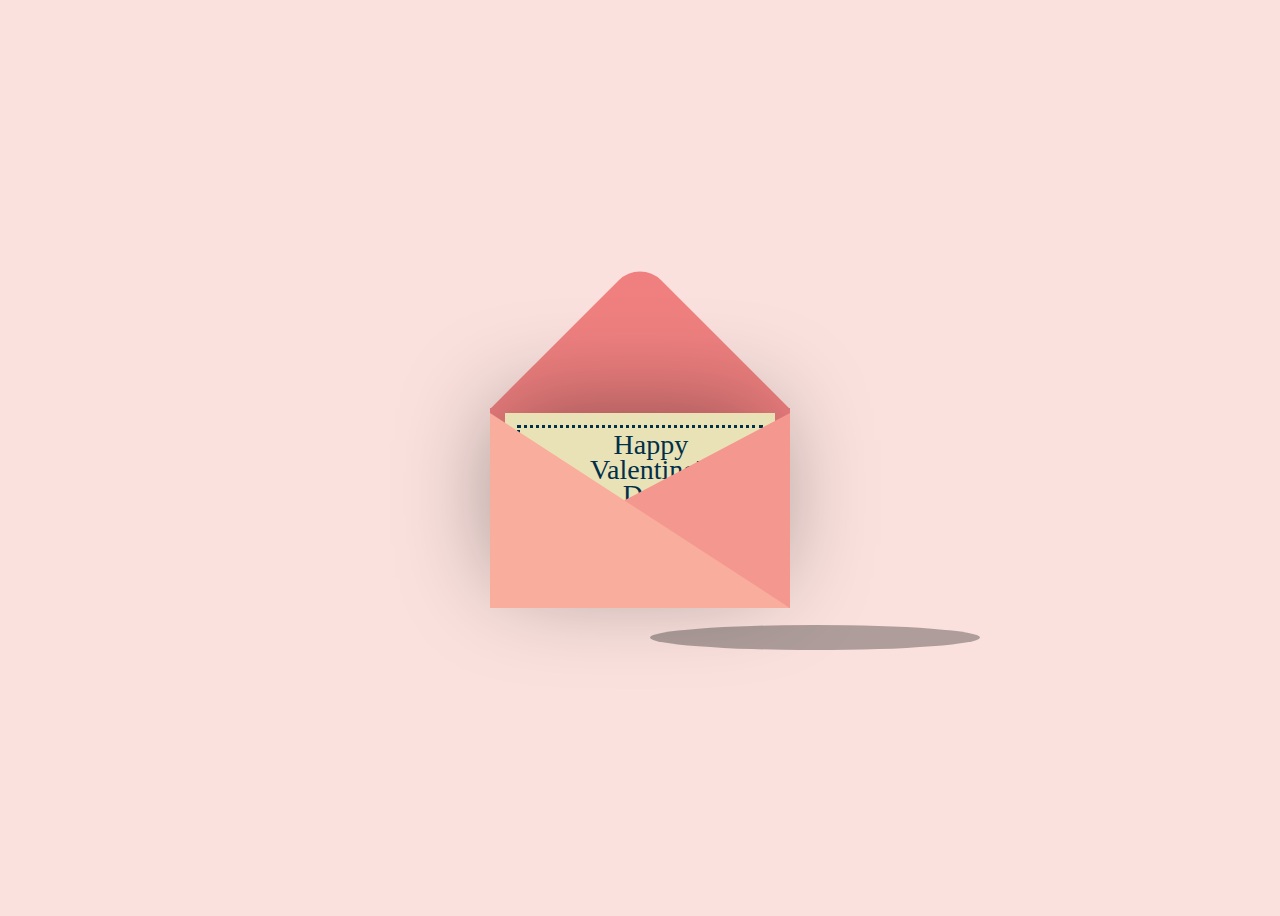
<file: index.html>
<!DOCTYPE html>
<html lang="en">

<head>
    <!-- coding by helpme_coder -->
    <meta charset="UTF-8">
    <meta name="viewport" content="width=device-width, initial-scale=1.0">
    <title>Valentines day card | @helpme_coder</title>
    <link rel="stylesheet" href="style.css">
    <script src="https://code.jquery.com/jquery-3.6.4.min.js"></script>

</head>

<body>
    <div class="container">
        <div class="valentines">
            <div class="envelope"></div>
            <div class="front"></div>
            <div class="card">
                <div class="text">Happy</br> Valentine's</br> Day!</div>
                <div class="heart"></div>
            </div>
        </div>
    </div>
    <div class="shadow"></div>
    </div>
    <script src="script.js"></script>
</body>

</html>
</file>
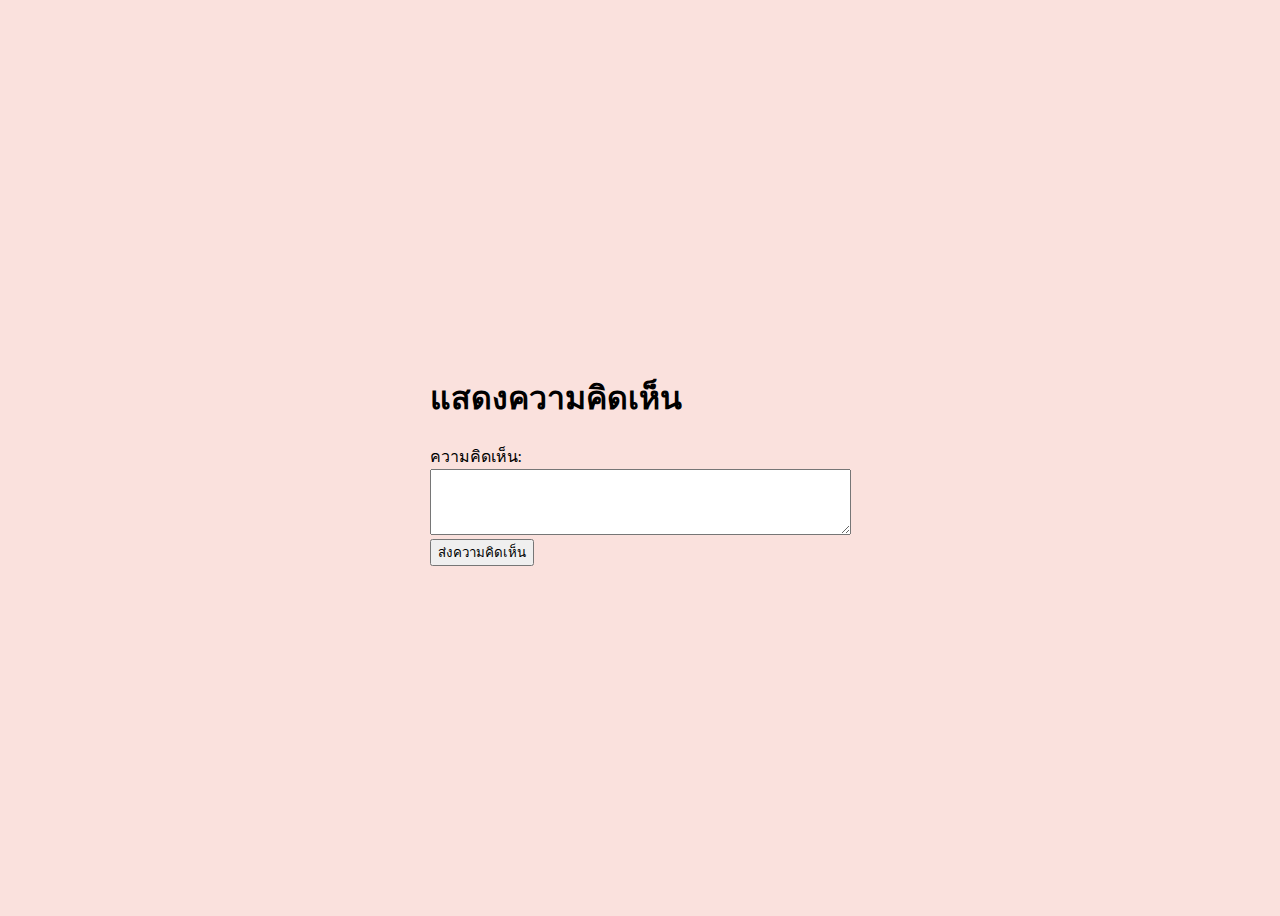
<file: comment.html>
<!DOCTYPE html>
<html lang="en">
<head>
    <meta charset="UTF-8">
    <meta name="viewport" content="width=device-width, initial-scale=1.0">
    <title>แสดงความคิดเห็น</title>
    <link rel="stylesheet" href="style.css">
    <script src="https://code.jquery.com/jquery-3.6.4.min.js"></script>
</head>
<body>
    <div class="container">
        <h1>แสดงความคิดเห็น</h1>
        <form id="commentForm">
            <label for="comment">ความคิดเห็น:</label><br>
            <textarea id="comment" name="comment" rows="4" cols="50"></textarea><br>
            <input type="submit" value="ส่งความคิดเห็น">
        </form>
        <div id="commentsContainer">
            <!-- ความคิดเห็นจะปรากฏที่นี่ -->
        </div>
    </div>

    <script src="script.js"></script>


 
   



</body>
</html>
</file>
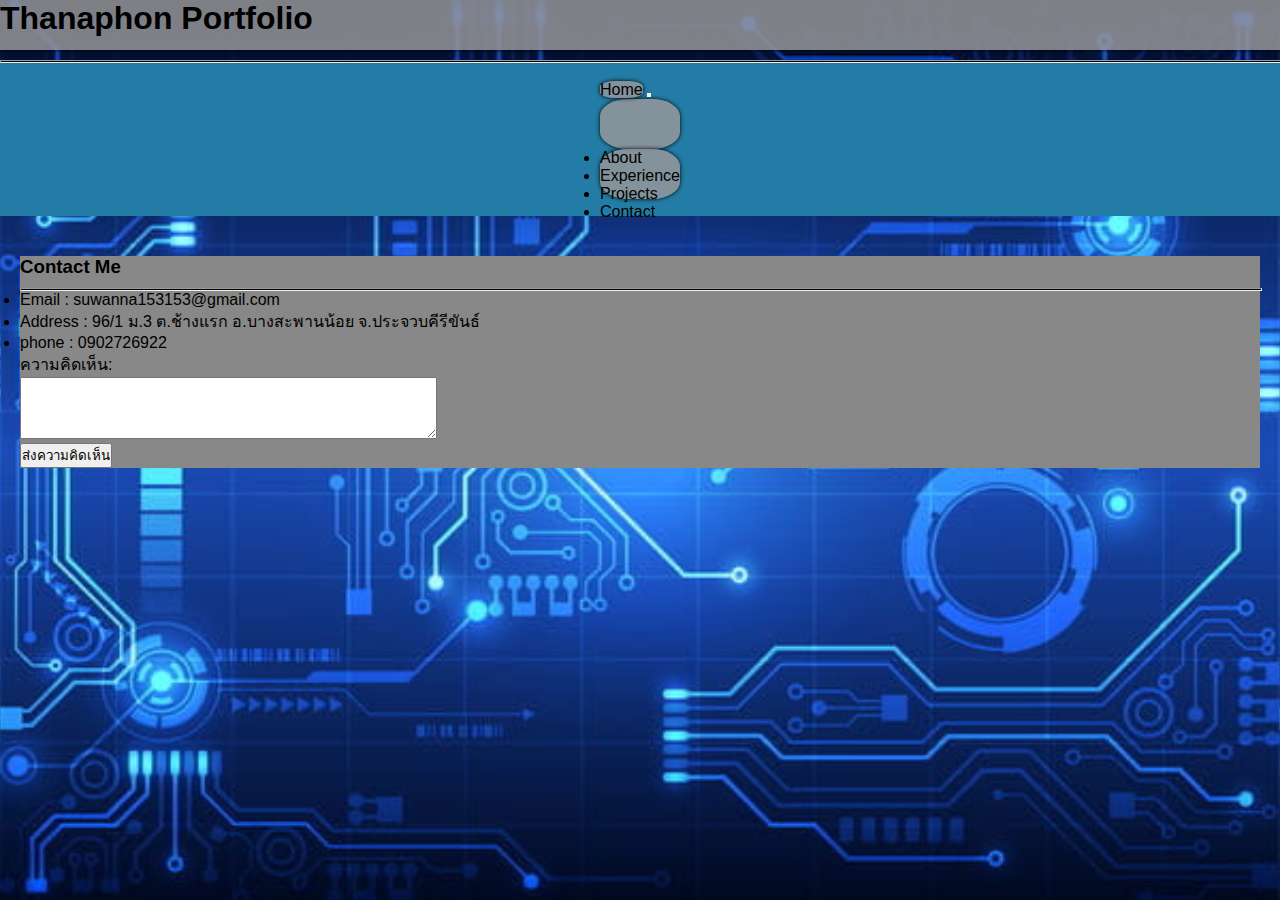
<file: contact.html>
<!doctype html>
<html lang="en">

<head>
  <title>Contact Me</title>
    <!-- Required meta tags -->
    <meta charset="utf-8" />
    <meta name="viewport" content="width=device-width, initial-scale=1, shrink-to-fit=no" />

    <!-- Bootstrap CSS v5.2.1 -->
    <link href="https://cdn.jsdelivr.net/npm/bootstrap@5.3.2/dist/css/bootstrap.min.css" rel="stylesheet"
        integrity="sha384-T3c6CoIi6uLrA9TneNEoa7RxnatzjcDSCmG1MXxSR1GAsXEV/Dwwykc2MPK8M2HN" crossorigin="anonymous" />
        <link href="./assets/css/main.css" rel="stylesheet" />
      </head>

<body>
    <div class="container bg-light fw-bold"style="min-height: 750px;">

        <div w3-include-html="herder.html"></div>

        <div class="container box-profile ">
          <!-- <hr> -->
           <div class="d-flex justify-content-center ">
               <div class="col-md-7 border border-dark p-3 rounded shadow-lg">
                   <h3>Contact Me</h3>
                   <hr class="mb-8">
                   <!-- <h4>My Skill</h4> -->

                   <ul>
                       <li>Email : suwanna153153@gmail.com</li>
                       <li>Address : 96/1 ม.3 ต.ช้างแรก อ.บางสะพานน้อย จ.ประจวบคีรีขันธ์</li>
                       <li>phone : 0902726922</li>
                      
                   </ul>
                   
                   <form action="process_comment.php" method="post">
                    <label for="comment">ความคิดเห็น:</label><br>
                    <textarea id="comment" name="comment" rows="4" cols="50"></textarea><br>
                    <input type="submit" value="ส่งความคิดเห็น">
                  </form>
                  

               </div>
     
           </div>
       </div>
        <div class="py-2"></div>

    
    </div>



    <!-- Bootstrap JavaScript Libraries -->
    <script src="https://cdn.jsdelivr.net/npm/@popperjs/core@2.11.8/dist/umd/popper.min.js"
        integrity="sha384-I7E8VVD/ismYTF4hNIPjVp/Zjvgyol6VFvRkX/vR+Vc4jQkC+hVqc2pM8ODewa9r"
        crossorigin="anonymous"></script>

    <script src="https://cdn.jsdelivr.net/npm/bootstrap@5.3.2/dist/js/bootstrap.min.js"
        integrity="sha384-BBtl+eGJRgqQAUMxJ7pMwbEyER4l1g+O15P+16Ep7Q9Q+zqX6gSbd85u4mG4QzX+"
        crossorigin="anonymous"></script>
</body>
<style>

</style>

<script>
    includeHTML();
    function includeHTML() {
      var z, i, elmnt, file, xhttp;
      /* Loop through a collection of all HTML elements: */
      z = document.getElementsByTagName("*");
      for (i = 0; i < z.length; i++) {
        elmnt = z[i];
        /*search for elements with a certain atrribute:*/
        file = elmnt.getAttribute("w3-include-html");
        if (file) {
          /* Make an HTTP request using the attribute value as the file name: */
          xhttp = new XMLHttpRequest();
          xhttp.onreadystatechange = function() {
            if (this.readyState == 4) {
              if (this.status == 200) {elmnt.innerHTML = this.responseText;}
              if (this.status == 404) {elmnt.innerHTML = "Page not found.";}
              /* Remove the attribute, and call this function once more: */
              elmnt.removeAttribute("w3-include-html");
              includeHTML();
            }
          }
          xhttp.open("GET", file, true);
          xhttp.send();
          /* Exit the function: */
          return;
        }
      }
    }
    </script>

</html>
</file>
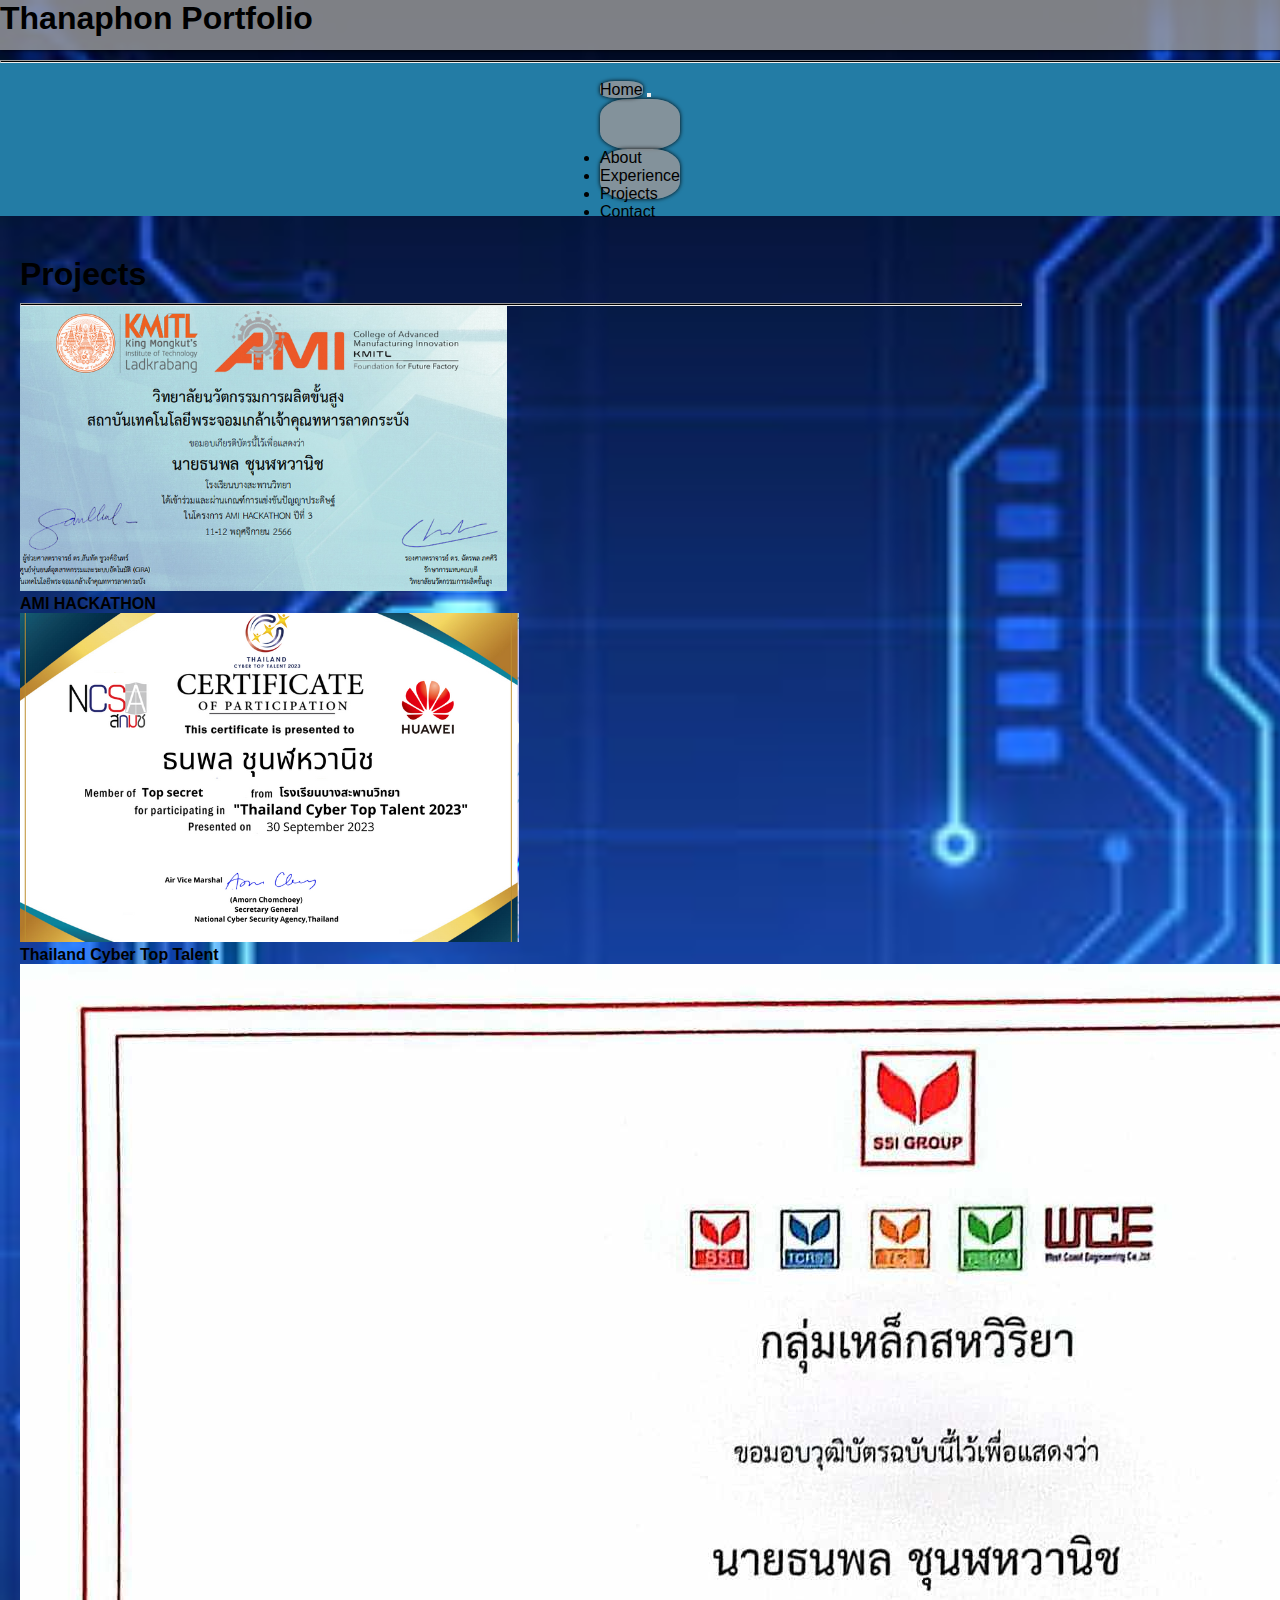
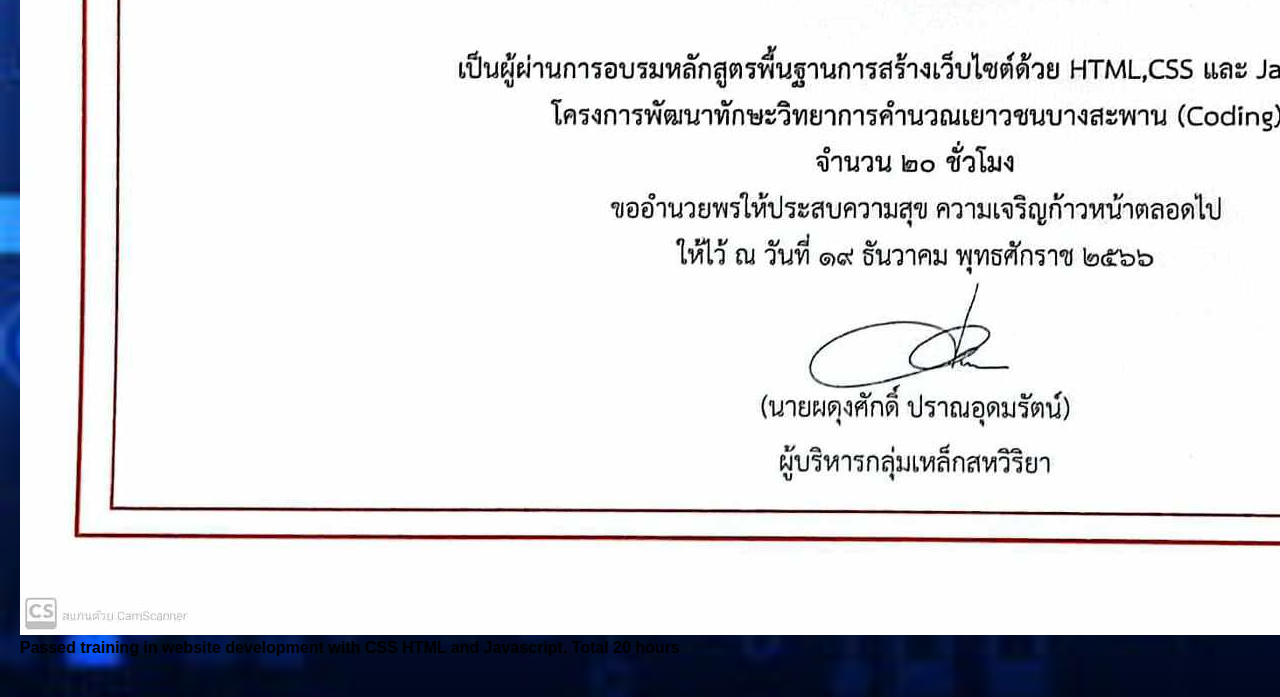
<file: projects.html>
<!doctype html>
<html lang="en">

<head>
    <title>Projects</title>
    <!-- Required meta tags -->
    <meta charset="utf-8" />
    <meta name="viewport" content="width=device-width, initial-scale=1, shrink-to-fit=no" />

    <!-- Bootstrap CSS v5.2.1 -->
    <link href="https://cdn.jsdelivr.net/npm/bootstrap@5.3.2/dist/css/bootstrap.min.css" rel="stylesheet"
        integrity="sha384-T3c6CoIi6uLrA9TneNEoa7RxnatzjcDSCmG1MXxSR1GAsXEV/Dwwykc2MPK8M2HN" crossorigin="anonymous" />
        <link href="assets/css/main.css" rel="stylesheet" />
      </head>

<body>
    <div class="container bg-light fw-bold">

        <div w3-include-html="herder.html"></div>

        <div class="container box-profile">
            <h1 class="text-center">Projects</h1>
            <hr>

            <div class="row row-cols-1 row-cols-md-3 g-3">
                <div class="col">
                  <div class="card h-100">
                    <img src="./assets/img/ami.png" class="card-img-top" >
                    <div class="card-body">
                      <h4 class="card-title text-center">AMI HACKATHON</h4>
                      <!-- <p class="card-text">This is a longer card with supporting text below as a natural lead-in to additional content. This content is a little bit longer.</p> -->
                    </div>
                  </div>
                </div>
                <div class="col">
                    <div class="card h-100">
                      <img src="./assets/img/cyber.png" class="card-img-top" >
                      <div class="card-body">
                        <h4 class="card-title text-center">Thailand Cyber Top Talent</h4>
                        <!-- <p class="card-text">This is a longer card with supporting text below as a natural lead-in to additional content. This content is a little bit longer.</p> -->
                      </div>
                    </div>
                  </div>
                  <div class="col">
                    <div class="card h-100">
                      <img src="./assets/img/ssa.jpg" class="card-img-top" >
                      <div class="card-body">
                        <h4 class="card-title text-center">Passed training in website development with CSS HTML and Javascript. Total 20 hours</h4>
                        <!-- <p class="card-text">This is a longer card with supporting text below as a natural lead-in to additional content. This content is a little bit longer.</p> -->
                      </div>
                    </div>
                  </div>

              </div>

        </div>
        <div class="py-2"></div>

    
    </div>



    <!-- Bootstrap JavaScript Libraries -->
    <script src="https://cdn.jsdelivr.net/npm/@popperjs/core@2.11.8/dist/umd/popper.min.js"
        integrity="sha384-I7E8VVD/ismYTF4hNIPjVp/Zjvgyol6VFvRkX/vR+Vc4jQkC+hVqc2pM8ODewa9r"
        crossorigin="anonymous"></script>

    <script src="https://cdn.jsdelivr.net/npm/bootstrap@5.3.2/dist/js/bootstrap.min.js"
        integrity="sha384-BBtl+eGJRgqQAUMxJ7pMwbEyER4l1g+O15P+16Ep7Q9Q+zqX6gSbd85u4mG4QzX+"
        crossorigin="anonymous"></script>
</body>


<script>
    includeHTML();
    function includeHTML() {
      var z, i, elmnt, file, xhttp;
      /* Loop through a collection of all HTML elements: */
      z = document.getElementsByTagName("*");
      for (i = 0; i < z.length; i++) {
        elmnt = z[i];
        /*search for elements with a certain atrribute:*/
        file = elmnt.getAttribute("w3-include-html");
        if (file) {
          /* Make an HTTP request using the attribute value as the file name: */
          xhttp = new XMLHttpRequest();
          xhttp.onreadystatechange = function() {
            if (this.readyState == 4) {
              if (this.status == 200) {elmnt.innerHTML = this.responseText;}
              if (this.status == 404) {elmnt.innerHTML = "Page not found.";}
              /* Remove the attribute, and call this function once more: */
              elmnt.removeAttribute("w3-include-html");
              includeHTML();
            }
          }
          xhttp.open("GET", file, true);
          xhttp.send();
          /* Exit the function: */
          return;
        }
      }
    }
    </script>

</html>
</file>
<file: style.css>
/* Set the colour and the position of the background and the elements */
body {
  display: flex;
  justify-content: center;
  align-items: center;
  height: 100vh;
  background-color: #fae1dd;
}

.container {
  position: relative;
}
.valentines {
  position: relative;
  top: 50px;
  cursor: pointer;
  animation: up 3s linear infinite;
}

/* Style the envelope and the card */
.envelope {
  position: relative;
  width: 300px;
  height: 200px;
  background-color: #f08080;
}

.envelope:before {
  background-color: #f08080;
  content: "";
  position: absolute;
  width: 212px;
  height: 212px;
  transform: rotate(45deg);
  top: -105px;
  left: 44px;
  border-radius: 30px 0 0 0;
}

.card {
  position: absolute;
  background-color: #eae2b7;
  width: 270px;
  height: 170px;
  top: 5px;
  left: 15px;
  box-shadow: -5px -5px 100px rgba(0, 0, 0, 0.4);
}

.card:before {
  content: "";
  position: absolute;
  border: 3px solid #003049;
  border-style: dotted;
  width: 240px;
  height: 140px;
  left: 12px;
  top: 12px;
}

.text {
  position: absolute;
  font-family:  'Brush Script MT', cursive;
  font-size: 28px;
  text-align: center;
  line-height: 25px;
  top: 19px;
  left: 85px;
  color: #003049;
}

.heart {
  background-color: #d62828;
  display: inline-block;
  height: 30px;
  margin: 0 10px;
  position: relative;
  top: 110px;
  left: 105px;
  transform: rotate(-45deg);
  width: 30px;
}

.heart:before,
.heart:after {
  content: "";
  background-color: #d62828;
  border-radius: 50%;
  height: 30px;
  position: absolute;
  width: 30px;
}

.heart:before {
  top: -15px;
  left: 0;
}

.heart:after {
  left: 15px;
  top: 0;
}
.front {
  position: absolute;
  border-right: 180px solid #f4978e;
  border-top: 95px solid transparent;
  border-bottom: 100px solid transparent;
  left: 120px;
  top: 5px;
  width: 0;
  height: 0;
  z-index: 10;
}

.front:before {
  position: absolute;
  content: "";
  border-left: 300px solid #f8ad9d;
  border-top: 195px solid transparent;
  left: -120px;
  top: -95px;
  width: 0;
  height: 0;
}

/* Add the shadow */
.shadow {
  position: absolute;
  width: 330px;
  height: 25px;
  border-radius: 50%;
  background-color: rgba(0, 0, 0, 0.3);
  bottom: 250px;
  left: 650px;
  animation: scale 3s linear infinite;
  z-index: -1;
}

/* To move the envelope up and down */
@keyframes up {
  0%,
  100% {
    transform: translateY(0);
  }
  50% {
    transform: translateY(-30px);
  }
}

/* to scale the shadow */
@keyframes scale {
  0%,
  100% {
    transform: scaleX(1);
  }
  50% {
    transform: scaleX(0.85);
  }
}
</file>
<file: assets/css/main.css>
body {
    font-family: 'Kanit', sans-serif;
    background-image: url('../img/ไฮเทคใหม่.jpg');
    /* background-repeat: no-repeat; */
    background-size: cover;
}

.box-profile {
    background-size: cover;
    border-radius: 10px;
    padding: 20px;
    margin-top: 20px;
    margin-bottom: 20px !important;
}

* {
    margin: 0;
    padding: 0;
  }



  html {
    scroll-behavior: smooth;
  }
  
  p {
    color: rgb(85, 85, 85);
  }
  
  /* TRANSITION */
  
  a,
  .btn {
    transition: all 300ms ease;
  }
  
  /* DESKTOP NAV */
  
  nav,
  .nav-links {
    display: flex;
  }
  
  nav {
    justify-content: space-around;
    align-items: center;
    height: 17vh;
  }
  
  .nav-links {
    gap: 2rem;
    list-style: none;
    font-size: 1.5rem;
  }
  
  .img-round{
    border-radius: 50%;
    text-align: center;
  }
  
  a {
    color: rgb(0, 0, 0);
    text-decoration: none;
    text-decoration-color: rgb(0, 60, 255);
  }
  
  a:hover {
    color: rgb(0, 60, 255);
    text-decoration: underline;
    text-underline-offset: 1rem;
    text-decoration-color: rgb(181, 181, 181);
  }
  
  .logo {
    font-size: 2rem;
  }
  
  .logo:hover {
    cursor: default;
  }
  
  /* HAMBURGER MENU */
  
  #hamburger-nav {
    display: none;
  }
  
  .hamburger-menu {
    position: relative;
    display: inline-block;
  }
  
  .hamburger-icon {
    display: flex;
    flex-direction: column;
    justify-content: space-between;
    height: 100px;
    width: 100px;
    cursor: pointer;
  }
  
  .hamburger-icon span {
    width: 100%;
    height: 2px;
    background-color: black;
    transition: all 0.3 ease-in-out;
  }
  
  .menu-links {
    position: absolute;
    top: 100%;
    right: 0;
    background-color: white;
    width: fit-content;
    max-height: 0;
    overflow: hidden;
    transition: all 0.3 ease-in-out;
    text-decoration: none;
  }
  
  .menu-links a {
    display: block;
    padding: 10px;
    text-align: center;
    font-size: 1.5rem;
    color: black;
    text-decoration: none;
    transition: all 0.3 ease-in-out;
    border-bottom: 2px solid transparent;
    padding-bottom: 20px ;
  }
  
  .menu-links li {
    list-style: none;
  }
  
  .menu-links.open {
    max-height: 300px;
  }
  
  .hamburger-icon.open span:first-child {
    transform: rotate(45deg) translate(10px, 5px);
  }
  
  .hamburger-icon.open span:nth-child(2) {
    opacity: 0;
  }
  
  .hamburger-icon.open span:last-child {
    transform: rotate(-45deg) translate(10px, -5px);
  }
  
  .hamburger-icon span:first-child {
    transform: none;
  }
  
  .hamburger-icon span:first-child {
    opacity: 1;
  }
  
  .hamburger-icon span:first-child {
    transform: none;
  }
  
  /* SECTIONS */
  
  section {
    padding-top: 4vh;
    height: 96vh;
    margin: 0 10rem;
    box-sizing: border-box;
    min-height: fit-content;
  }
  
  .section-container {
    display: flex;
  }
  
  /* PROFILE SECTION */
  
  #profile {
    display: flex;
    justify-content: center;
    gap: 6rem;
    height: 80vh;
  }
  
  .section__pic-container {
    display: flex;
    height: 400px;
    width: 400px;
    margin: auto 0;
  }
  
  .section__text {
    align-self: center;
    text-align: center;
  }
  
  .section__text p {
    font-weight: 600;
  }
  
  .section__text__p1 {
    text-align: center;
  }
  
  .section__text__p2 {
    font-size: 1.75rem;
    margin-bottom: 1rem;
  }
  
  .title {
    font-size: 3rem;
    text-align: center;
  }
  
  #socials-container {
    display: flex;
    justify-content: center;
    margin-top: 1rem;
    gap: 1rem;
  }
  
  /* ICONS */
  
  .icon {
    cursor: pointer;
    height: 2rem;
  }
  
  /* BUTTONS */
  
  .btn-container {
    display: flex;
    justify-content: center;
    gap: 1rem;
  }
  
  .btn {
    font-weight: 600;
    transition: all 300ms ease;
    padding: 1rem;
    width: 8rem;
    border-radius: 2rem;
  }
  
  .btn-color-1,
  .btn-color-2 {
    border: rgb(53, 53, 53) 0.1rem solid;
  }
  
  .btn-color-1:hover,
  .btn-color-2:hover {
    cursor: pointer;
  }
  
  .btn-color-1,
  .btn-color-2:hover {
    background: rgb(53, 53, 53);
    color: white;
  }
  
  .btn-color-1:hover {
    background: rgb(0, 0, 0);
  }
  
  .btn-color-2 {
    background: none;
  }
  
  .btn-color-2:hover {
    border: rgb(255, 255, 255) 0.1rem solid;
  }
  
  .btn-container {
    gap: 1rem;
  }
  
  /* ABOUT SECTION */
  
  #about {
    position: relative;
  }
  
  .about-containers {
    gap: 2rem;
    margin-bottom: 2rem;
    margin-top: 2rem;
  }
  
  .about-details-container {
    justify-content: center;
    flex-direction: column;
  }
  
  .about-containers,
  .about-details-container {
    display: flex;
  }
  
  .about-pic {
    border-radius: 2rem;
  }
  
  .arrow {
    position: absolute;
    right: -5rem;
    bottom: 2.5rem;
  }
  
  .details-container {
    padding: 1.5rem;
    flex: 1;
    background: white;
    border-radius: 2rem;
    border: rgb(53, 53, 53) 0.1rem solid;
    border-color: rgb(163, 163, 163);
    text-align: center;
  }
  
  .section-container {
    gap: 4rem;
    height: 80%;
  }
  
  .section__pic-container {
    height: 400px;
    width: 400px;
    margin: auto 0;
  }
  
  /* EXPERIENCE SECTION */
  
  #experience {
    position: relative;
  }
  
  .experience-sub-title {
    color: rgb(85, 85, 85);
    font-weight: 600;
    font-size: 1.75rem;
    margin-bottom: 2rem;
  }
  
  .experience-details-container {
    display: flex;
    justify-content: center;
    flex-direction: column;
  }
  
  .article-container {
    display: flex;
    text-align: initial;
    flex-wrap: wrap;
    flex-direction: row;
    gap: 2.5rem;
    justify-content: space-around;
  }
  
  article {
    display: flex;
    width: 10rem;
    justify-content: space-around;
    gap: 0.5rem;
  }
  
  article .icon {
    cursor: default;
  }
  
  /* PROJECTS SECTION */
  
  #projects {
    position: relative;
  }
  
  .color-container {
    border-color: rgb(163, 163, 163);
    background: rgb(250, 250, 250);
  }
  
  .project-img {
    border-radius: 2rem;
    width: 90%;
    height: 90%;
  }
  
  .project-title {
    margin: 1rem;
    color: black;
  }
  
  .project-btn {
    color: black;
    border-color: rgb(163, 163, 163);
  }
  
  /* CONTACT */
  
  #contact {
    display: flex;
    justify-content: center;
    flex-direction: column;
    height: 70vh;
  }
  
  .contact-info-upper-container {
    display: flex;
    justify-content: center;
    border-radius: 2rem;
    border: rgb(53, 53, 53) 0.1rem solid;
    border-color: rgb(163, 163, 163);
    background: (250, 250, 250);
    margin: 2rem auto;
    padding: 0.5rem;
  }
  
  .contact-info-container {
    display: flex;
    align-items: center;
    justify-content: center;
    gap: 0.5rem;
    margin: 1rem;
  }
  
  .contact-info-container p {
    font-size: larger;
  }
  
  .contact-icon {
    cursor: default;
  }
  
  .email-icon {
    height: 2.5rem;
  }
  
  /* FOOTER SECTION */
  
  footer {
    height: 26vh;
    margin: 0 1rem;
  }
  
  footer p {
    text-align: center;
  }
  
  hr {
    width: 1000px;
    height: 1px;
    background-color: black;
    margin-bottom: auto;
    margin-top: 10px ;
  
  
  }
  video-container {
    position: absolute;
    top: 0;
    bottom: 0;
    width: 100%;
    height: 100%; 
    object-fit: cover ;
    object-position: center ;
  }
  .video-container video {
    min-width: 100%; 
    min-height: 100%; 
  }
  .overlay {
    position: absolute;
    width: 100%;
    background: rgba(0,0,0,0);
  }
  
  {
    width: 50%;
    height: 35px;
    background-color: rgba(149, 151, 153, 0.842);
    border-radius: 30%;
    box-shadow: 0 0 4px;
   }
   .navbar-brand{
  
    height: 50px;
    background-color: rgba(149, 151, 153, 0.842);
    border-radius: 35%;
    box-shadow: 0 0 4px; 
  
    }

    .mb-3{
      height: 50px;
    background-color: rgba(149, 151, 153, 0.842);
   
    box-shadow: 0 0 4px; 

    }
    .mb-1{
      width: 100%;
    }

    .mb-8{
      width: 100%;
    }

    .col-md-7 {
      background-color: rgb(136, 136, 136);
    }

    .mb-2{
      height: 50px;
    background-color: rgba(149, 151, 153, 0.842);
    border-radius: 35%;
    box-shadow: 0 0 4px; 

    }

    .navbar {
      background-color: rgb(35, 124, 165);
    }
  
  
   .icon{
    width: 60px;
    height: 45px;
   }
   
   
   .section__pic-container{
    width: 100%;
    background: url(../img/assets/โปรแกรมเมอร์.jpeg) no-repeat ;
    height: 450px ;
    background-size: cover;
   }
   
  
   #profile {
    position: relative;
  }
  
  #profile .video-container {
    position: absolute;
    top: 0;
    left: 0;
    width: 100%;
    height: 100%;
    overflow: hidden;
  }
  
  #profile video {
    width: 100%;
    height: 100%;
    object-fit: cover;
  
   
    }
  
  #profile .overlay {
    position: absolute;
    top: 0;
    left: 0;
    width: 100%;
    height: 100%;
    background: rgba(0, 0, 0, 0.5); /* เพิ่ม overlay ดำทึบวิดีโอ */
  }
  
  #profile .section-container {
    display: flex;
    justify-content: center;
    align-items: center;
    height: 100vh; /* ปรับความสูงของเซ็กชันให้เต็มหน้าจอ */
    text-align: center;
  }
  
  #profile .img-round {
    border-radius: 50%;
    width: 200px; /* ปรับขนาดรูปภาพตามต้องการ */
    height: 200px;
  }
  
  #profile .section__text {
    color: white;
  }
  
  #profile .btn-container {
    margin-top: 20px;
  }
  
  #profile .btn {
    font-weight: 600;
    transition: all 300ms ease;
    padding: 1rem;
    width: 8rem;
    border-radius: 2rem;
  }
  
  #profile .btn-color-1,
  #profile .btn-color-2 {
    border: rgb(53, 53, 53) 0.1rem solid;
    color: white;
  }
  
  #profile .btn-color-1:hover,
  #profile .btn-color-2:hover {
    cursor: pointer;
  }
  
  #profile .btn-color-1:hover {
    background: rgb(0, 0, 0);
  }
  
  #profile .btn-color-2 {
    background: none;
  }
  
  #profile .btn-color-2:hover {
    border: rgb(255, 255, 255) 0.1rem solid;
  }
  
  #profile #socials-container {
    margin-top: 20px;
  }
  
  #profile .icon {
    width: 40px; /* ปรับขนาดไอคอนตามต้องการ */
    height: 30px;
  }
  
  /* เพิ่มเพื่อให้ปรับสีของไอคอน */
  #profile .icon:hover {
    filter: brightness(1.2);
  }
  
  
  
  
  #profile .video-container {
    position: absolute;
    top: 0;
    left: 0;
    width: 100%;
    height: 100%;
    overflow: hidden; /* ปรับให้วิดีโอแสดงตามขนาดของพื้นที่ที่กำหนด 
    z-index: -1; /* ตั้งค่า z-index ลบเพื่อให้อยู่ด้านหลัง */
  }
  
  #profile .overlay {
    position: absolute;
    top: 0;
    left: 0;
    width: 100%;
    height: 100%;
    background: rgba(0, 0, 0, 0.5); /* เพิ่ม overlay ดำทึบวิดีโอ */
    z-index: 0; /* ตั้งค่า z-index 0 หรือไม่ตั้งก็ได้ */
  }
  
  #profile .section-container {
    display: flex;
    justify-content: center;
    align-items: center;
    height: 100vh; /* ปรับความสูงของเซ็กชันให้เต็มหน้าจอ */
    text-align: center;
    position: relative; /* ตั้งค่า position เพื่อให้ z-index มีผล */
    z-index: 1; /* ตั้งค่า z-index สูงขึ้นเพื่อให้อยู่ด้านหน้า */
  }
  
  
  
  ..section-container {
    display: flex;
    align-items: center; /* ชิดตามแนวตั้ง (vertically align) */
  }
  
  .img-round {
    border-radius: 100%;
    margin-right: 10px; /* ระยะห่างขวา (เพื่อให้ไม่ติดกับข้อความ) */
  }
  
  
  
  
  <!DOCTYPE html>
  <html lang="en">
  <head>
    <meta charset="UTF-8">
    <meta name="viewport" content="width=device-width, initial-scale=1.0">
    <style>
      #profile {
        position: relative;
      }
  
      #profile .video-container {
        position: absolute;
        top: 0;
        left: 0;
        width: 100%;
        height: 100%;
        overflow: hidden;
        z-index: -1;
      }
  
      #profile video {
        width: 100%;
        height: 100%;
        object-fit: cover;
      }
  
      #profile .overlay {
        position: absolute;
        top: 0;
        left: 0;
        width: 100%;
        height: 100%;
        background: rgba(0, 0, 0, 0.5);
        z-index: 0;
      }
  
      #profile .content-container {
        position: relative;
        z-index: 1;
      }
  
      #profile .section-container {
        display: flex;
        justify-content: center;
        align-items: center;
        height: 100vh;
        text-align: center;
      }
  
      #profile .img-round {
        border-radius: 50%;
        width: 200px;
        height: 200px;
      }
  
      #profile .section__text {
        color: white;
      }
  
      #profile .btn-container {
        margin-top: 20px;
      }
  
      #profile .btn {
        font-weight: 600;
        transition: all 300ms ease;
        padding: 1rem;
        width: 8rem;
        border-radius: 2rem;
      }
  
      #profile .btn-color-1,
      #profile .btn-color-2 {
        border: rgb(53, 53, 53) 0.1rem solid;
        color: white;
      }
  
      #profile .btn-color-1:hover,
      #profile .btn-color-2:hover {
        cursor: pointer;
      }
  
      #profile .btn-color-1:hover {
        background: rgb(0, 0, 0);
      }
  
      #profile .btn-color-2 {
        background: none;
      }
  
      #profile .btn-color-2:hover {
        border: rgb(255, 255, 255) 0.1rem solid;
      }
  
      #profile #socials-container {
        margin-top: 20px;
      }
  
      #profile .icon {
        width: 40px;
        height: 30px;
      }
  
      #profile .icon:hover {
        filter: brightness(1.2);
      }
    </style>
  </head>
  <body>
    <div id="profile">
      <div class="video-container">
        <video autoplay loop muted>
          <source src="your-video.mp4" type="video/mp4">
          Your browser does not support the video tag.
        </video>
        <div class="overlay"></div>
      </div>
      
      <div class="content-container">
        <div class="section-container">
          <img src="your-image.jpg" alt="Profile Image" class="img-round">
          <div class="section__text">
            <h1>Your Name</h1>
            <p>Your Description</p>
          </div>
        </div>
  
        <div class="btn-container">
          <button class="btn btn-color-1">Button 1</button>
          <button class="btn btn-color-2">Button 2</button>
        </div>
  
        <div id="socials-container">
          <!-- Add your social icons here -->
          <img src="icon1.png" alt="Social Icon 1" class="icon">
          <img src="icon2.png" alt="Social Icon 2" class="icon">
          <!-- Add more social icons as needed -->
        </div>
      </div>
    </div>
  </body>
  </html>
</file>
